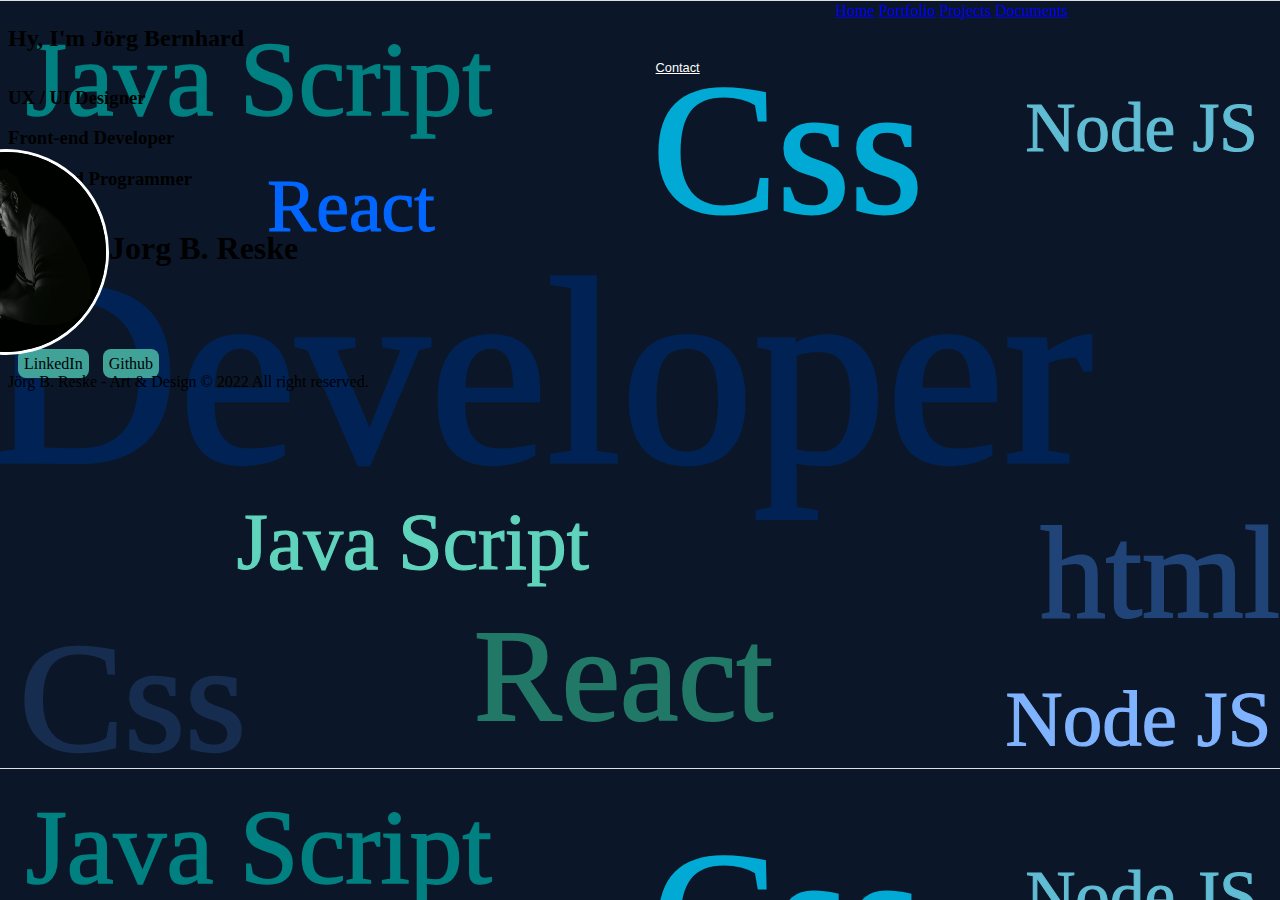
<file: index.html>
<!DOCTYPE html>
<html lang="en">
<head>
    <meta charset="UTF-8">
    <meta http-equiv="X-UA-Compatible" content="IE=edge">
    <meta name="viewport" content="width=device-width, initial-scale=1.0">
    <link rel="stylesheet" href="style.css">
    <link rel="preconnect" href="https://fonts.googleapis.com">
    <link rel="preconnect" href="https://fonts.gstatic.com" crossorigin>
    <link href="https://fonts.googleapis.com/css2?family=Indie+Flower&family=Montserrat:ital,wght@0,200;0,300;1,600&family=Satisfy&family=Smooch&display=swap" rel="stylesheet">
    <title>My Portfolio</title>
    <link rel="icon" type="image/x-icon" href="/image/favicon.ico">
</head>
<body>
    <div class="page">
        <div class="structure">
            <header class="header">
                <h2>Hy, I'm Jörg Bernhard</h2>
                <div class="list">
                    <a class="home" href="./index.html" alt="home">Home</a>
                    <a class="portfolio" href="./Portfolio/" alt="portfolio">Portfolio</a>
                    <a class="projects" href="./Projects/" alt="projects">Projects</a>
                    <a class="data" href="./Data/" alt="data">Documents</a>
                    <a class="contact" href="./Contact/" alt="contact">Contact</a>
                </div>
            </header>
    
            <h3>UX / UI Designer</h3>
            <h3>Front-end Developer</h3>
            <h3>Back-end Programmer</h3>
            <div class="container">
                <img class="perfil" src="./assets/Jorg-work-2.gif">
                <h1>Jorg B. Reske</h1>
            </div>
            <div class="adds">
                <a class="linked" target="_blank" href="https://www.linkedin.com/in/jorg-reske-b327699b/" alt="linked">LinkedIn</a>
                <a class="github" target="_blank" href="https://github.com/JorgBernhard" alt="portfolio">Github</a>
            </div>
            <footer>Jörg B. Reske - Art & Design © 2022 All right reserved.</footer>
        </div>
    </div>
</body>
</html>
</file>
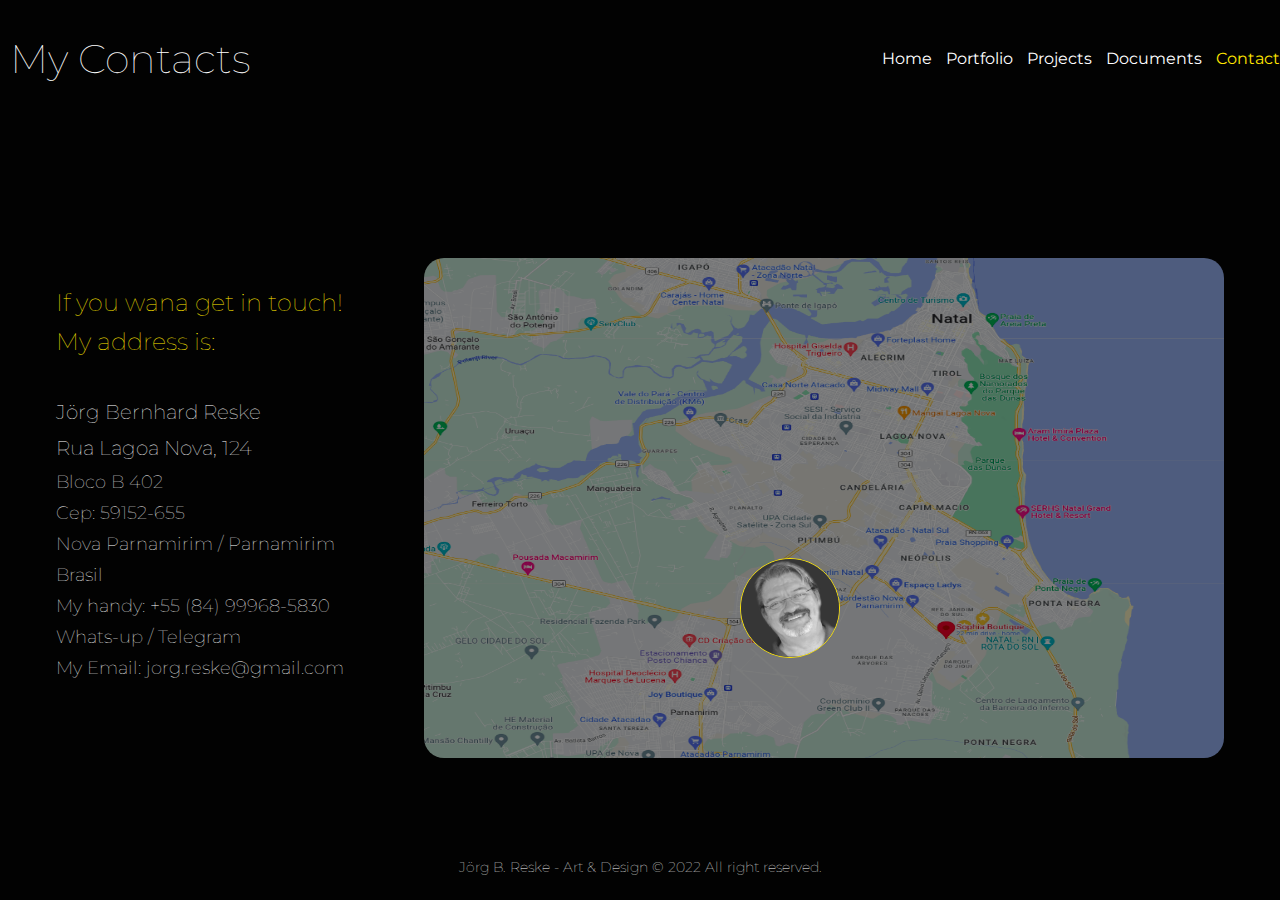
<file: Contact/index.html>
<!DOCTYPE html>
<html lang="en">
<head>
    <meta charset="UTF-8">
    <meta http-equiv="X-UA-Compatible" content="IE=edge">
    <meta name="viewport" content="width=device-width, initial-scale=1.0">
    <link rel="stylesheet" href="style.css">
    <link rel="preconnect" href="https://fonts.googleapis.com">
    <link rel="preconnect" href="https://fonts.gstatic.com" crossorigin>
    <link href="https://fonts.googleapis.com/css2?family=Indie+Flower&family=Montserrat:ital,wght@0,200;0,300;1,600&family=Satisfy&family=Smooch&display=swap" rel="stylesheet">
    <title>My Portfolio</title>
    <link rel="icon" type="image/x-icon" href="/image/favicon.ico">
</head>
<body>
    <div class="page">
        <div class="structure">
            <header class="header">
                <h2>My Contacts</h2>
                <div class="list">
                    <a class="home" href="../index.html" alt="home">Home</a>
                    <a class="portfolio" href="../Portfolio/" alt="portfolio">Portfolio</a>
                    <a class="projects" href="../Projects/" alt="projects">Projects</a>
                    <a class="data" href="../Data/" alt="data">Documents</a>
                    <a class="contact" href="../Contact/" alt="contact">Contact</a>
                </div>
            </header>
           
          
            <div class="container">
                <div class="add">
                    <h3 class="number1">If you wana get in touch!</h3>
                    <h3 class="number2">My address is:</h3>
                    <h4 class="number3">Jörg Bernhard Reske</h4>
                    <h4 class="number4">Rua Lagoa Nova, 124</h4>
                    <h4 class="number5">Bloco B 402</h4>
                    <h4 class="number6">Cep: 59152-655</h4>
                    <h4 class="number7">Nova Parnamirim / Parnamirim</h4>
                    <h4 class="number8">Brasil</h4>
                    <h4 class="number9">My handy: +55 (84) 99968-5830</h4>
                    <h4 class="number10">Whats-up / Telegram</h4>
                    <a class="email" href="mailto:jorg.reske@gmail.com" alt="email">My Email: jorg.reske@gmail.com</a>
            </div>
            <img class="natal" src="../assets/natal.png">
            <img class="jorg" src="../assets/jbr-gray.png">
            </div>
            <footer>Jörg B. Reske - Art & Design © 2022 All right reserved.</footer>
        </div>
    </div>
</body>
</html>
</file>
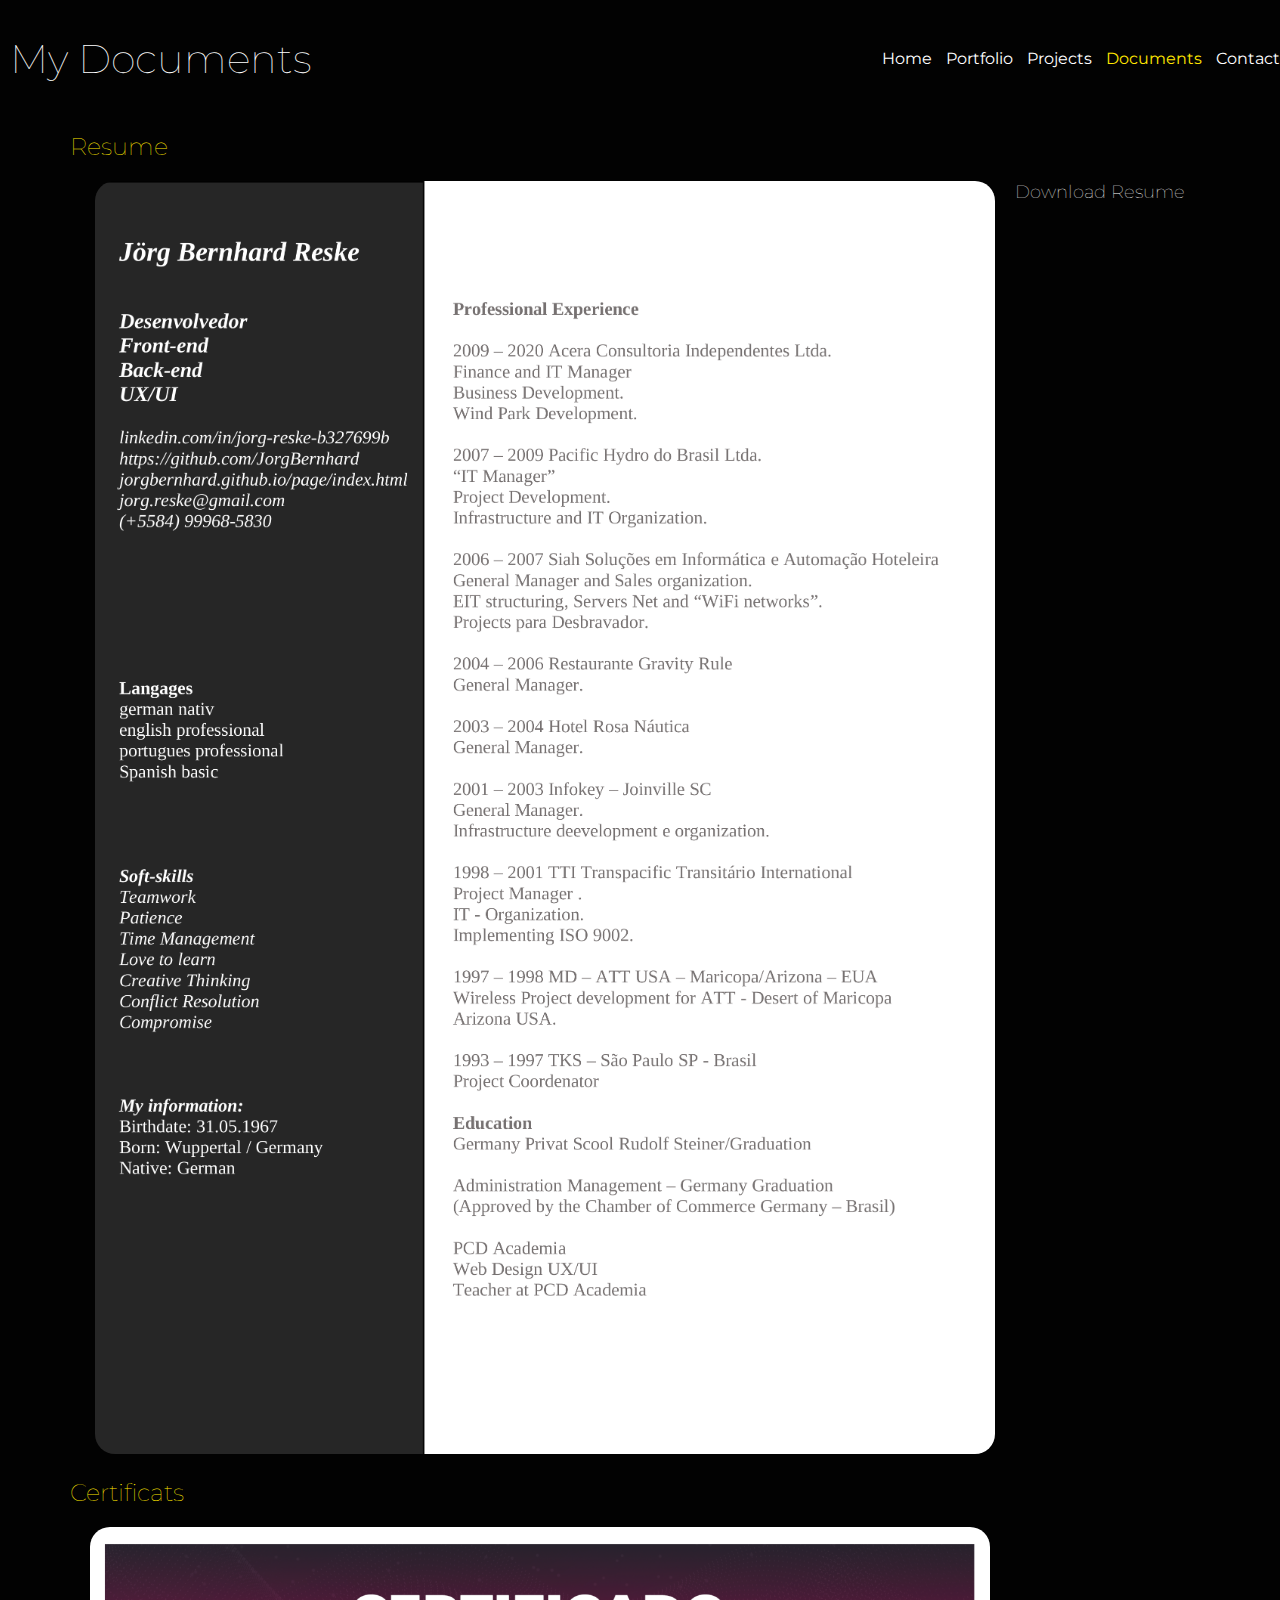
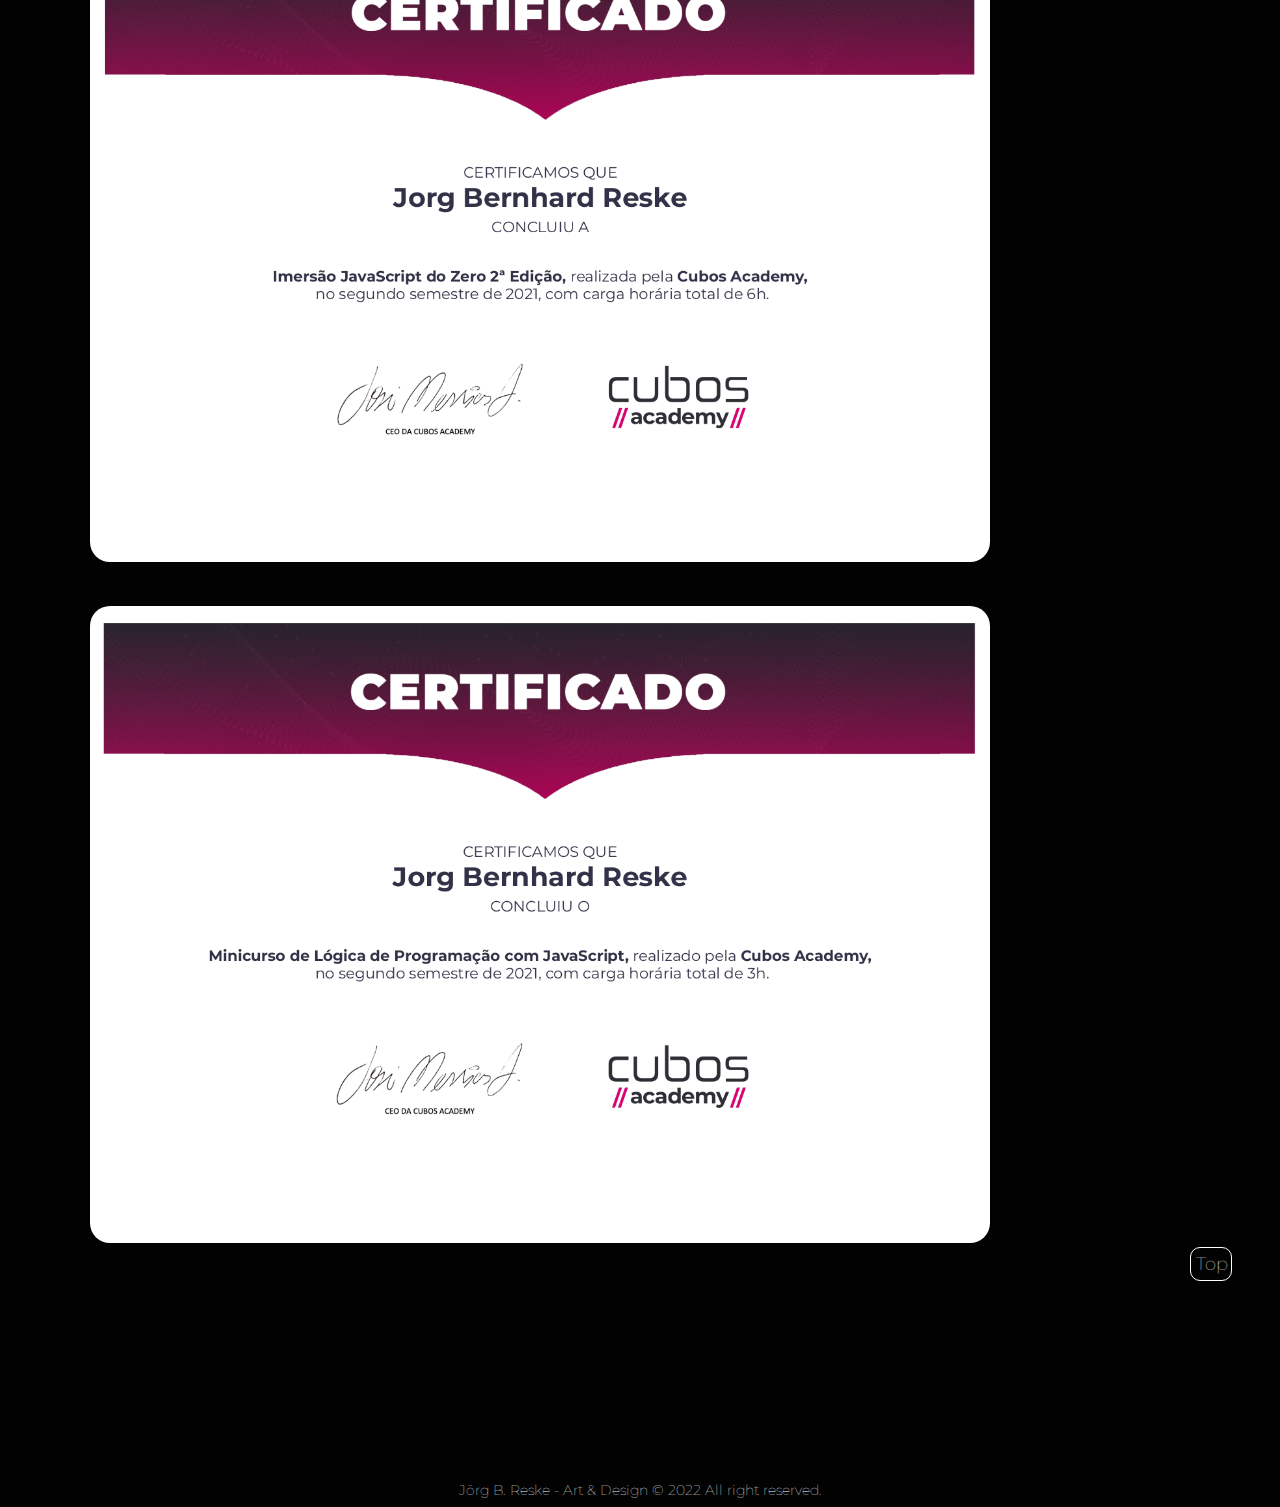
<file: Data/index.html>
<!DOCTYPE html>
<html lang="en">
<head>
    <meta charset="UTF-8">
    <meta http-equiv="X-UA-Compatible" content="IE=edge">
    <meta name="viewport" content="width=device-width, initial-scale=1.0">
    <link rel="stylesheet" href="style.css">
    <link rel="preconnect" href="https://fonts.googleapis.com">
    <link rel="preconnect" href="https://fonts.gstatic.com" crossorigin>
    <link href="https://fonts.googleapis.com/css2?family=Indie+Flower&family=Montserrat:ital,wght@0,200;0,300;1,600&family=Satisfy&family=Smooch&display=swap" rel="stylesheet">
    <title>My Portfolio</title>
    <link rel="icon" type="image/x-icon" href="/image/favicon.ico">
</head>
<body>
    <div class="page">
        <div class="structure">
            <header class="header">
                <h2>My Documents</h2>
                <div class="list">
                    <a class="home" href="../index.html" alt="home">Home</a>
                    <a class="portfolio" href="../Portfolio/" alt="portfolio">Portfolio</a>
                    <a class="projects" href="../Projects/" alt="projects">Projects</a>
                    <a class="data" href="../Data/" alt="data">Documents</a>
                    <a class="contact" href="../Contact/" alt="contact">Contact</a>
                </div>
            </header>
            <h3>Resume</h3>
            <div class="container">
                <div class="docs">
                    <img class="resume" src="../assets/Curriculum2022eng_01.png" alt="resume" >
                    <a class="file" href="../assets/Curriculum2022eng.pdf" download="resume">Download Resume</a> 
                </div>
                <div class="docss"></div>
                    <div class="certificats">
                        <h3>Certificats</h3>
                        <img class="certificat01" src="../assets/certificado1.png" alt="certificat01" >
                        <img class="certificat02" src="../assets/certificado2.png" alt="certificat02" >
                    </div>
                    <a class="doc" href="../Data/" alt="data">Top</a>
                </div>
            <footer>Jörg B. Reske - Art & Design © 2022 All right reserved.</footer>
        </div>
    </div>
</body>
</html>
</file>
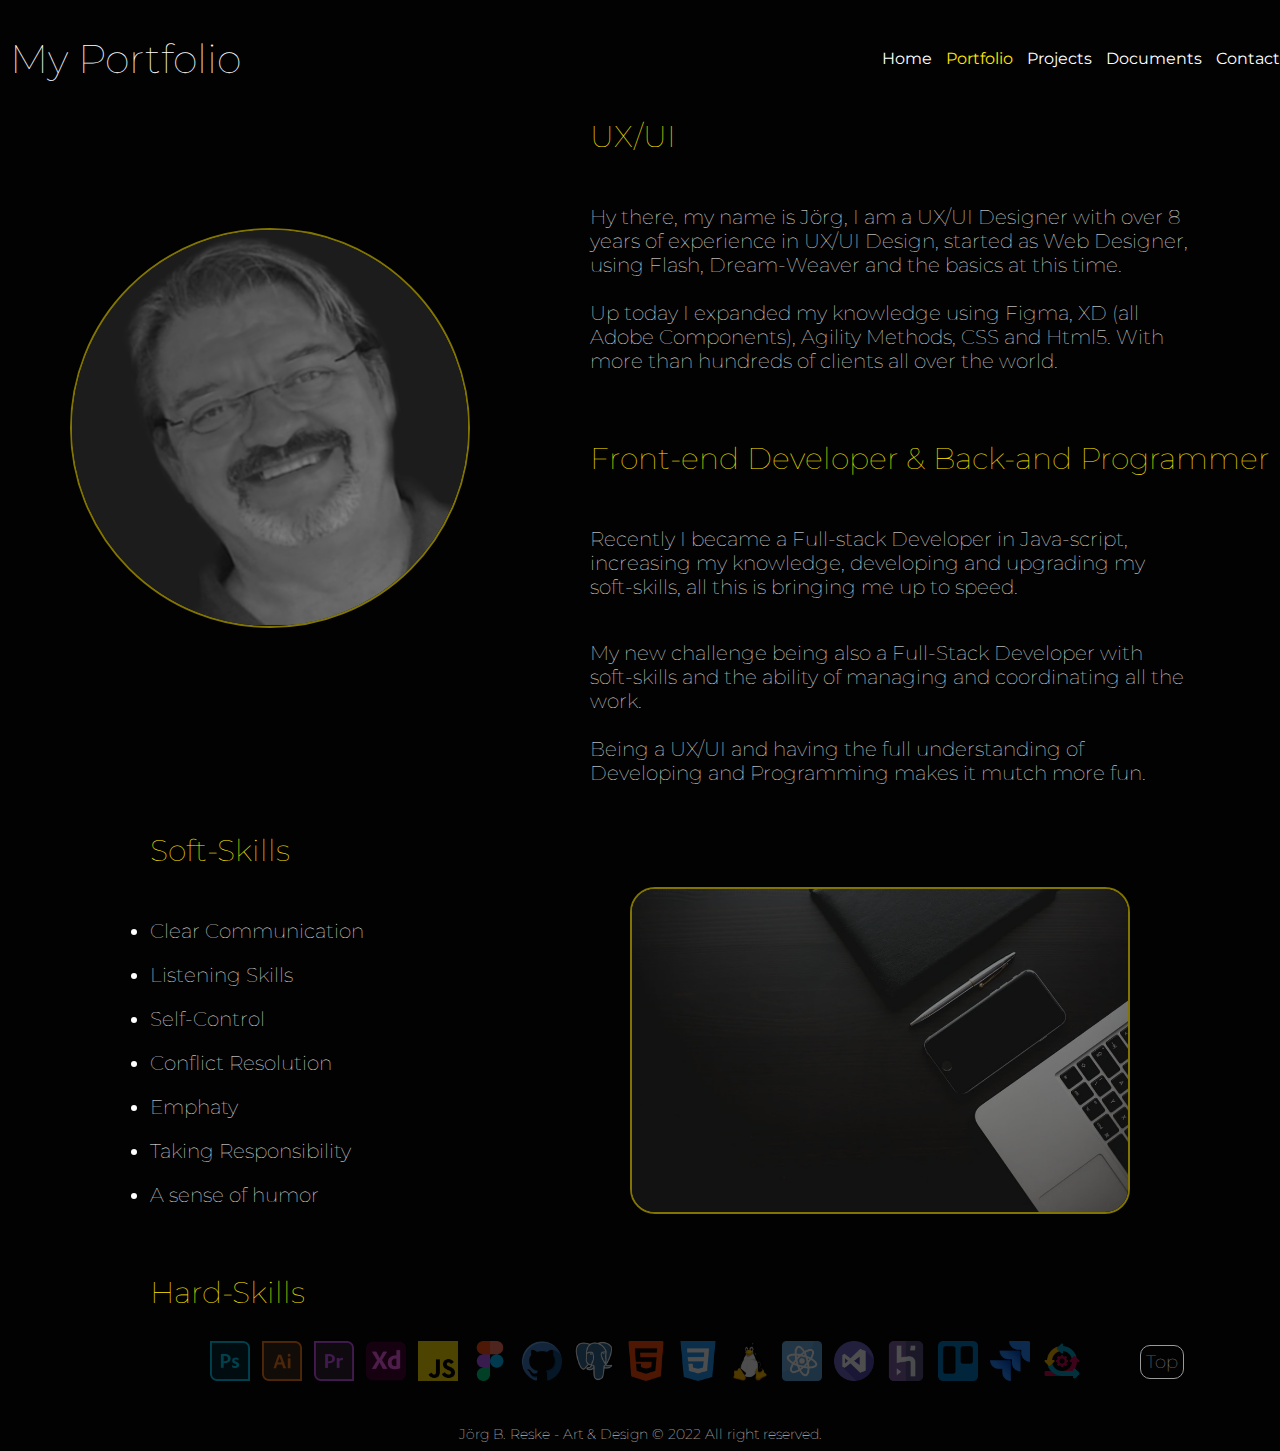
<file: Portfolio/index.html>
<!DOCTYPE html>
<html lang="en">
<head>
    <meta charset="UTF-8">
    <meta http-equiv="X-UA-Compatible" content="IE=edge">
    <meta name="viewport" content="width=device-width, initial-scale=1.0">
    <link rel="stylesheet" href="style.css">
    <link rel="preconnect" href="https://fonts.googleapis.com">
    <link rel="preconnect" href="https://fonts.gstatic.com" crossorigin>
    <link href="https://fonts.googleapis.com/css2?family=Indie+Flower&family=Montserrat:ital,wght@0,200;0,300;1,600&family=Satisfy&family=Smooch&display=swap" rel="stylesheet">
    <title>My Portfolio</title>
    <link rel="icon" type="image/x-icon" href="/image/favicon.ico">
</head>
<body>
    <div class="page">
        <div class="structure">
            <header class="header">
                <h2>My Portfolio</h2>
                <div class="list">
                    <a class="home" href="../index.html" alt="home">Home</a>
                    <a class="portfolio" href="../Portfolio/" alt="portfolio">Portfolio</a>
                    <a class="projects" href="../Projects/" alt="projects">Projects</a>
                    <a class="data" href="../Data/" alt="data">Documents</a>
                    <a class="contact" href="../Contact/" alt="contact">Contact</a>
                </div>
            </header>
            <div class="container">
                <img class="perfil" src="../assets/jbr-gray.png">
                <div class="text-1">
                    <h3 class="UX" >UX/UI</h3>
                    <h4>Hy there, my name is Jörg, I am a UX/UI Designer with over 8 years of experience in UX/UI Design, 
                        started as Web Designer, using Flash, Dream-Weaver and the basics at this time.<br><br>
                        Up today I expanded my knowledge using Figma, XD (all Adobe Components), Agility Methods, CSS and Html5. 
                        
                        With more than hundreds of clients all over the world.</h4>
                    <h3 class="Front" >Front-end Developer & Back-and Programmer</h3>
                    <h4 class="first">Recently I became a Full-stack Developer in Java-script, increasing my 
                        knowledge, developing and upgrading my soft-skills, all this is bringing me up to speed.</h4>    <br><br>
                    <h4 class="second" >   
                        My new challenge being also a Full-Stack Developer with soft-skills 
                        and the ability of managing and coordinating all the work.
                        <br><br>Being a UX/UI and having the full understanding of Developing and Programming 
                        makes it mutch more fun.</h4>
                </div>
            </div>
            <div Class="container-2">
                <div class="text-2">
                    <h3 class="soft" >Soft-Skills</h3>
                        <li>Clear Communication</li>
                        <li>Listening Skills</li>
                        <li>Self-Control</li>    
                        <li>Conflict Resolution</li>    
                        <li>Emphaty</li>    
                        <li>Taking Responsibility</li>    
                        <li>A sense of humor</li>    
                    
                    <img class="office" src="../assets/office.png">
                </div>
            </div>
            <h3 class="hard" >Hard-Skills</h3>
            <div class="icon">
                <img src="../assets/photoshop.png">
                <img src="../assets/illustrator.png">
                <img src="../assets/premiere.png">
                <img src="../assets/xd.png">
                <img src="../assets/js.png">
                <img src="../assets/figma.png">
                <img src="../assets/github.png">
                <img src="../assets/postgre.png">
                <img src="../assets/html-5.png">
                <img src="../assets/css.png">
                <img src="../assets/linux.png">
                <img src="../assets/physics.png">
                <img src="../assets/visual.png">
                <img src="../assets/heroku.png">
                <img src="../assets/trello.png">
                <img src="../assets/jira.png">
                <img src="../assets/agile.png">
            </div>
            <a class="doc" href="../Portfolio/" alt="portfolio">Top</a>
            <footer>Jörg B. Reske - Art & Design © 2022 All right reserved.</footer>
        </div>
    </div>
</body>
</html>
</file>
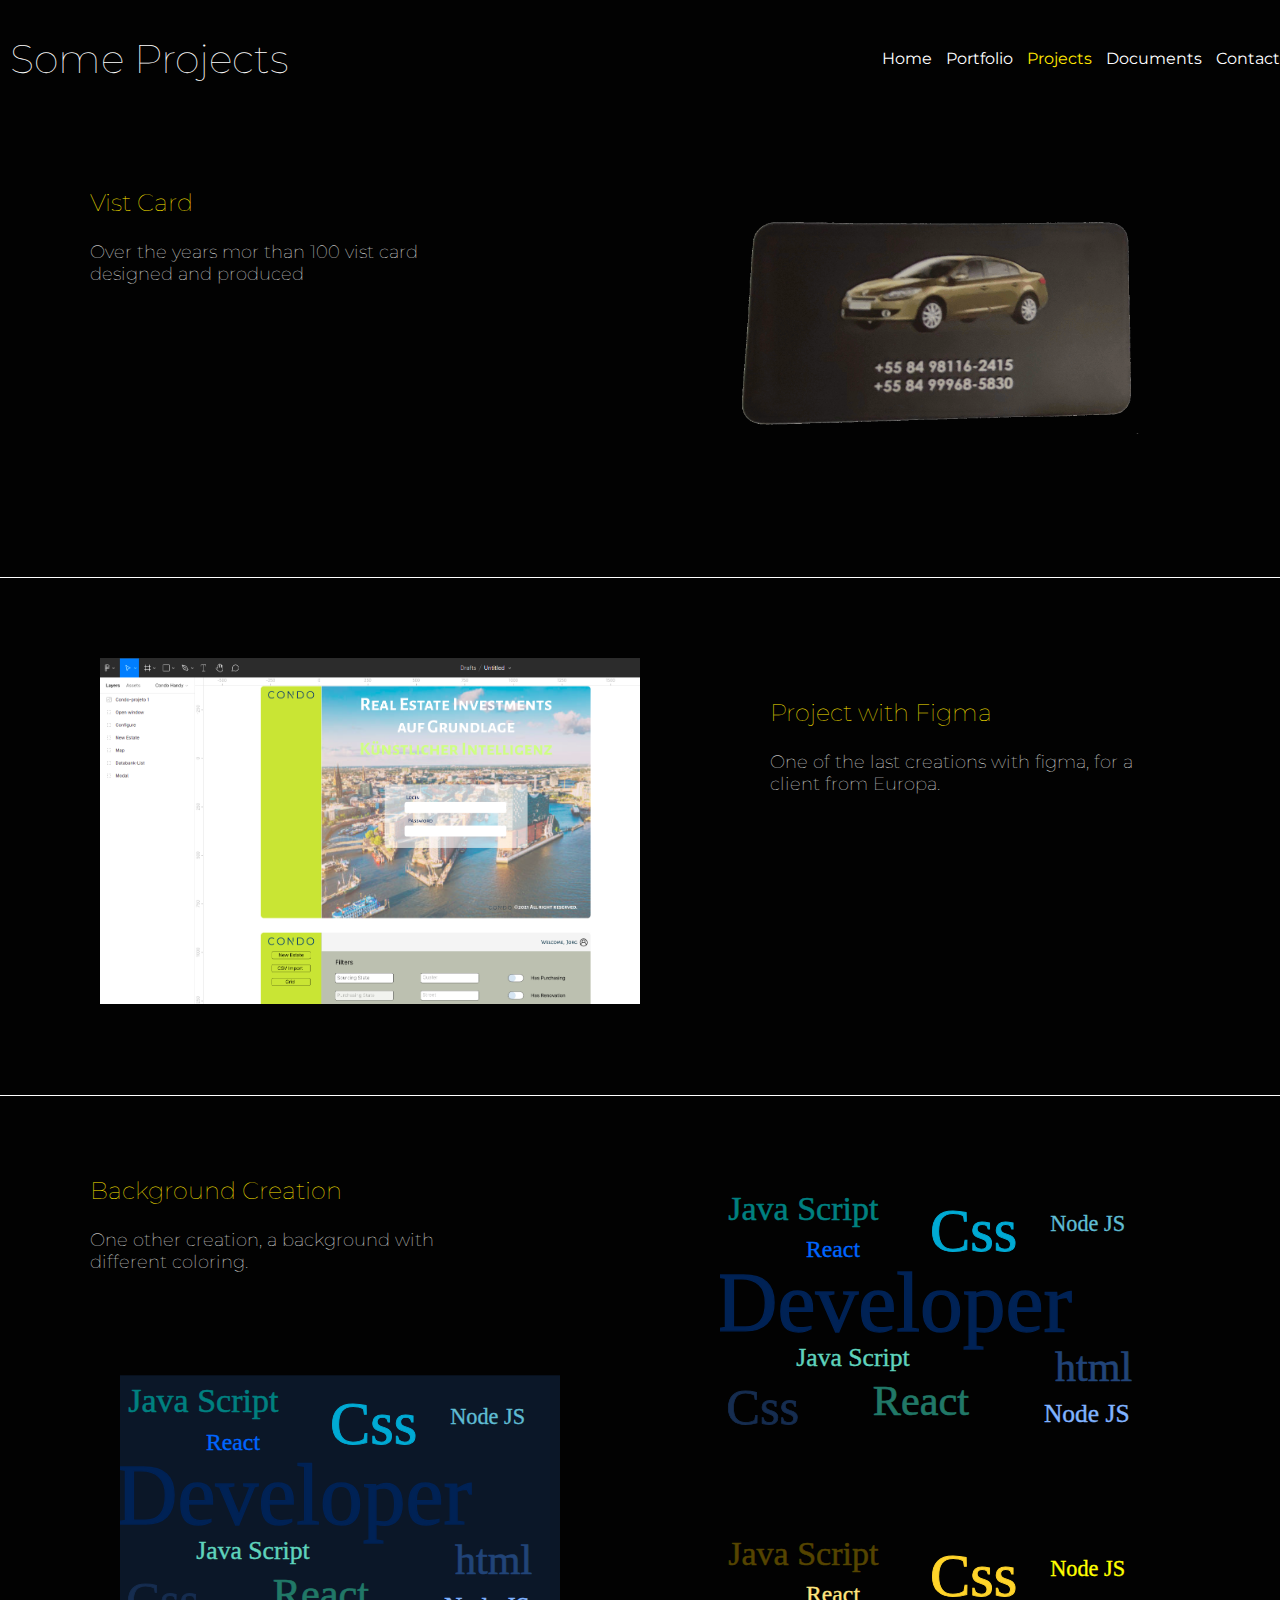
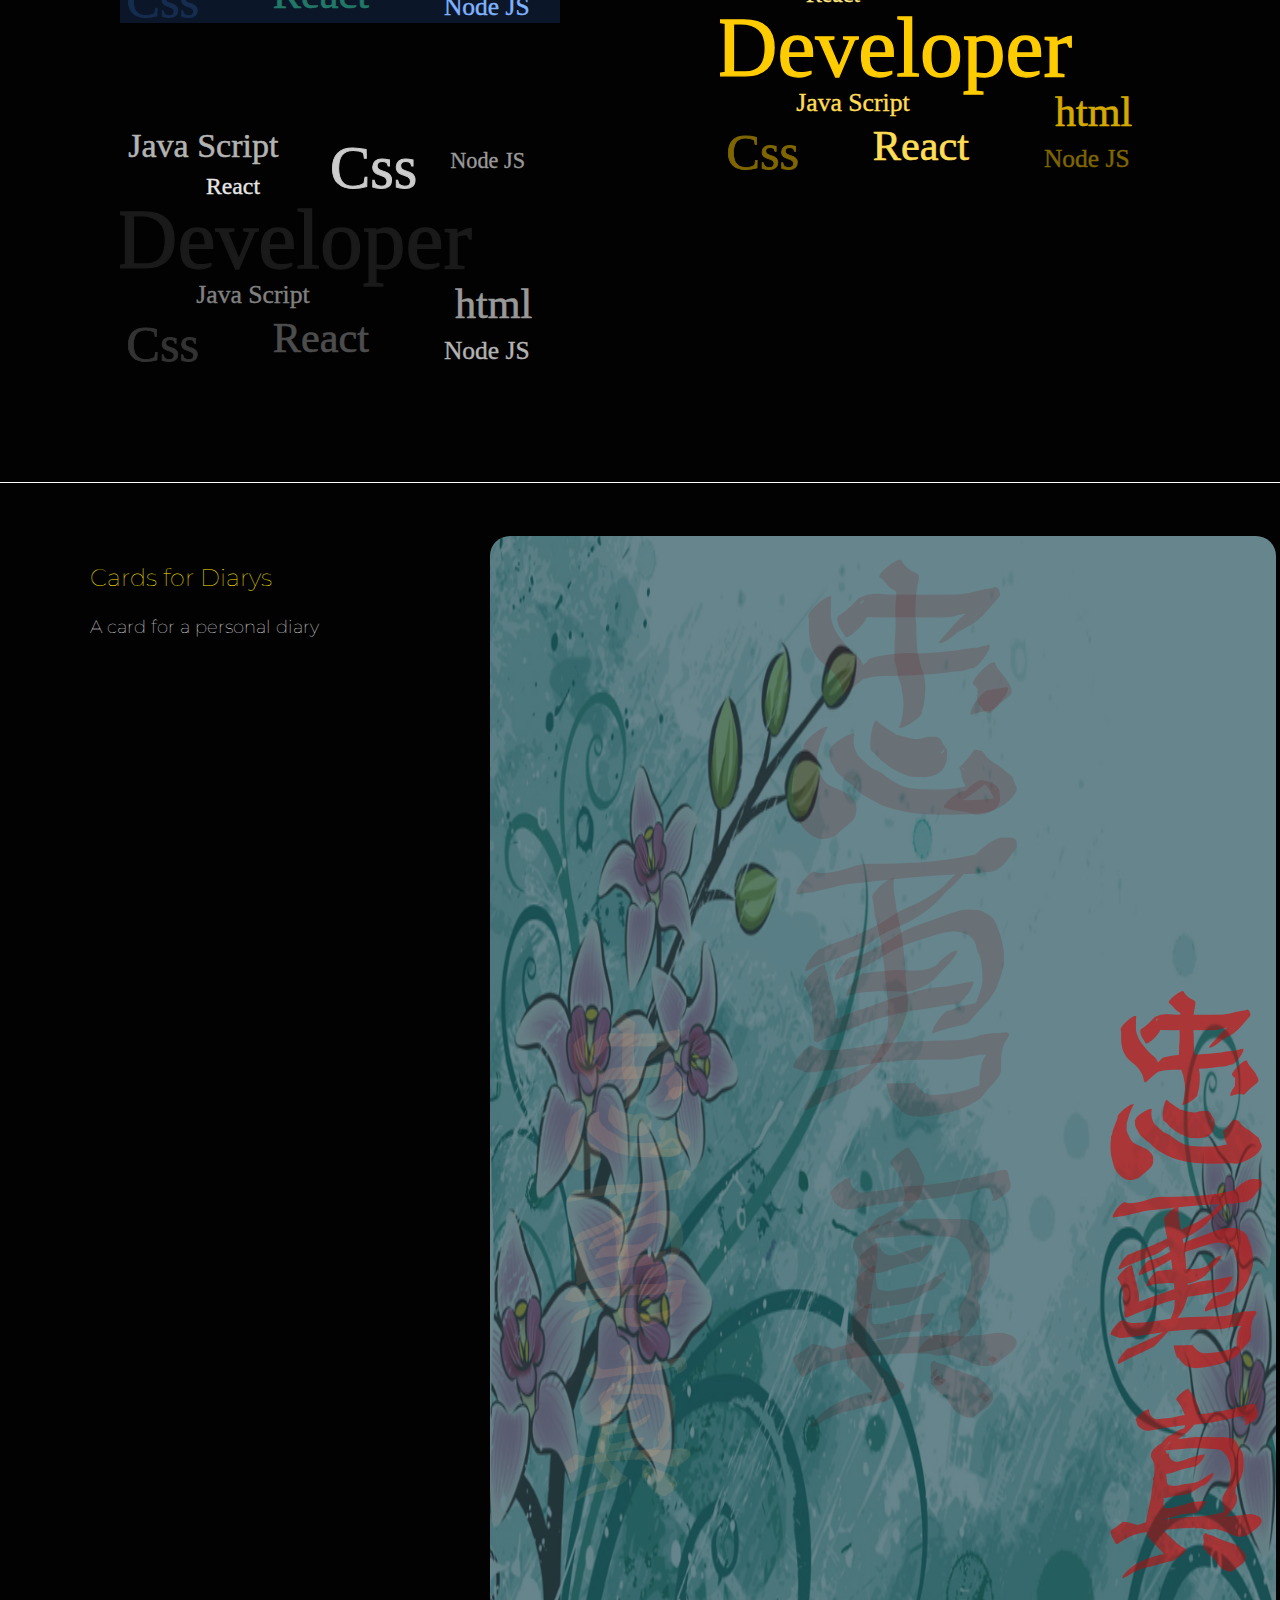
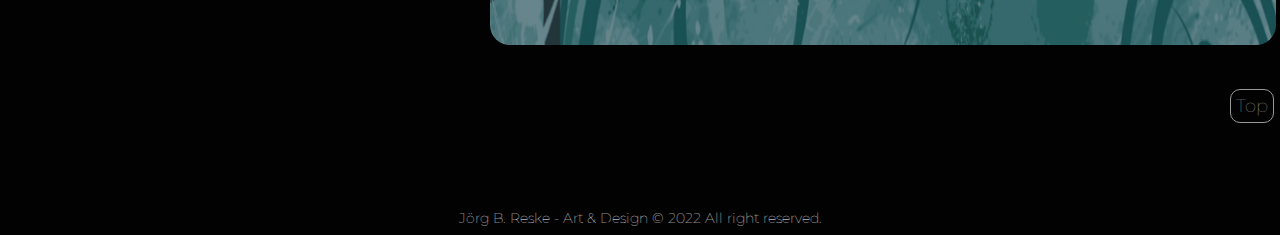
<file: Projects/index.html>
<!DOCTYPE html>
<html lang="en">
<head>
    <meta charset="UTF-8">
    <meta http-equiv="X-UA-Compatible" content="IE=edge">
    <meta name="viewport" content="width=device-width, initial-scale=1.0">
    <link rel="stylesheet" href="style.css">
    <link rel="preconnect" href="https://fonts.googleapis.com">
    <link rel="preconnect" href="https://fonts.gstatic.com" crossorigin>
    <link href="https://fonts.googleapis.com/css2?family=Indie+Flower&family=Montserrat:ital,wght@0,200;0,300;1,600&family=Satisfy&family=Smooch&display=swap" rel="stylesheet">
    <title>My Portfolio</title>
    <link rel="icon" type="image/x-icon" href="/image/favicon.ico">
</head>
<body>
    <div class="page">
        <div class="structure">
            <header class="header">
                <h2>Some Projects</h2>
                <div class="list">
                    <a class="home" href="../index.html" alt="home">Home</a>
                    <a class="portfolio" href="../Portfolio/" alt="portfolio">Portfolio</a>
                    <a class="projects" href="../Projects/" alt="projects">Projects</a>
                    <a class="data" href="../Data/" alt="data">Documents</a>
                    <a class="contact" href="../Contact/" alt="contact">Contact</a>
                </div>
            </header>
            <div class="projects">
                <h3>Vist Card</h3>
                <p>Over the years mor than 100 vist card designed and produced</p>
                <img class="vcard" src="../assets/cartao.gif" alt="vcard">
            </div>  
             <div class="projects-2">
                <img class="figma-card" src="../assets/figma-layout.png" alt="figma-card">
                <h3 class="figma-header">Project with Figma</h3>
                <p class="figma-text">One of the last creations with figma, for a client from Europa.
                </p>
            </div>
            <div class="projects-3">
                <h3 class="background-header">Background Creation</h3>
                <p class="background-text">One other creation, a background with different coloring.
                    <img class="background" src="../assets/background.svg" alt="background">
                    <img class="background2" src="../assets/background2.svg" alt="background2">
                    <img class="background3" src="../assets/background3.svg" alt="background3">
                    <img class="background4" src="../assets/background4.svg" alt="background4">
                </p>
            </div>
            <div class="projects-4">
                <h3>Cards for Diarys</h3>
                <p>A card for a personal diary</p>
                <img class="diary" src="../assets/diary.png" alt="diary">
            </div> 
            <a class="doc" href="../Projects/" alt="porjects">Top</a>
            </div>
            <footer>Jörg B. Reske - Art & Design © 2022 All right reserved.</footer>
        </div>
    </div>
</body>
</html>
</file>
<file: style.css>
body {
    background-image: url("./assets/background2.svg");
}

.alles {
    display: flex;
    flex-direction: column;
    justify-content: center;
    align-items: center;
    margin-left: 120px;
    
}

.all-site {
    display: flex;
    flex-direction: column;
    justify-content: center;
    align-items: center;
    width: 1060px;
}
.header {
    display: flex;
    flex-direction: row;
    width: 1060px;
    height: 60px;
    justify-content: space-between;
    align-items: center;
}
.header-text {
    display: flex;
    font-family: 'Acme', sans-serif;
    font-size: 2.5rem;
    color: white;
    margin-left: 140px;
}    
.bandeiras {
    display: flex;
    flex-direction: row;
    height: 40px;
    align-items: center;
}


.brasil {
    all:unset;
    font-family: 'Acme', sans-serif;
    font-size: 1rem;
    color: white;
    margin-right: 5px;
    padding: 10px;
    background-color: rgba(68, 170, 158, 0.95);
    border-radius: 5px;
}
.alemanha {
    all:unset;
    display: flex;
    flex-direction: row;
    font-family: 'Acme', sans-serif;
    font-size: 1rem;
    color: white;
    margin-right: 5px;
    padding: 10px;
    background-color: rgba(68, 170, 158, 0.95);
    border-radius: 5px;
    cursor: pointer;
    
}

.usa {
    all:unset;
    display: flex;
    flex-direction: row;
    font-family: 'Acme', sans-serif;
    font-size: 1rem;
    color: white;
    margin-right: 5px;
    padding: 10px;
    background-color: rgba(255, 98, 0, 0.95);
    border-radius: 5px;
    cursor: pointer;
}
.brasil:hover {
    background-color: rgba(255, 98, 0, 0.95);
}
.usa:hover {
    background-color: rgba(68, 170, 158, 0.95)
}
.alemanha:hover {
    background-color: rgba(255, 98, 0, 0.95);
}
.background {
    display: flex;
    flex-direction: row;
    
    background-color: rgba(192, 214, 220, 0.90);
        
    width: 1060px;
    height: calc(100vh - 115px);

    border-radius:25px ;
    border: 3px solid white;

}
.container {
    display: flex;
    flex-direction: row;
}
.left-side {
    display: flex;
    flex-direction: column;
}
.perfil {
    width: 200px;
    height: 200px;

    border-radius: 50%;
    border: 3px solid white;

    margin-left: -105px;
    margin-top: -60px;
    transform: rotate(-15deg);

}

.contact {
    display: flex;
    flex-direction: column;
    
    font-family: 'Rubik', sans-serif;
    font-size: 0.8rem;
    color: white;

    margin-top: 40px;
    margin-left: -180px;
}
.linked, .github, .email, .resume, .cv, .certificado, .certificado2, .handy {
    all: unset;

    text-align: center;
    padding: 6px;

    background-color:rgba(68, 170, 158, 0.95);
    border-radius: 8px;

    width: 120px;
    margin-left: 10px;
    margin-bottom: 2px;

    cursor: pointer;
}
.linked:hover, .github:hover, .email:hover, .resume:hover, .cv:hover, .certificado:hover, .certificado2:hover  {
    background-color: rgba(255, 98, 0, 0.95);
    margin-left: 30px;
}
.cubos img {
    width: 131px;
    height: 60px;
    border-radius: 8px;
    cursor: pointer;
    margin-left: 10px;
}
.cubos:hover {
    margin-left: 30px;
}

.right-side {
    display: flex;
    flex-direction: column;
}
.nome {
   
    font-family: 'Acme', sans-serif;
    font-size: 3rem;
    color:rgba(255, 98, 0, 0.95);
    
    margin-top: 20px;
    margin-left: 60px;
}
.eu {
    font-family: 'Acme', sans-serif;
    font-size: 1rem;
    font-weight: 100;
    color: rgb(26, 61, 61);
    margin-top: 0px;
    margin-left:20px;
    width: 700px;
    padding-bottom: 10px;
    border-bottom: 1px solid rgb(26, 61, 61);
    
}
.me {
    font-family: 'Acme', sans-serif;
    font-size: 1rem;
    font-weight: 100;
    color: rgb(26, 61, 61);
    margin-top: -10px;
    margin-left: 20px;
    width: 700px;
    
    padding-bottom: 10px;
    border-bottom: 1px solid rgb(26, 61, 61);
   
}
.hard{ 
    font-family: 'Acme', sans-serif;
    font-size: 1rem;
    color: rgb(26, 61, 61); 
    margin-left: 20px;
    margin-top: -10px;
}
.icon {
    margin-left: 20px;
    
}
.icon img {
    height: 40px;
    margin-right: 4px;
    
}
.total-right {
    display: flex;
    flex-direction: column;
    margin-left: 30px;
    margin-top: 120px;
    padding-left: 20px; 
    border-left: 1px solid rgb(26, 61, 61);
    height: 400px;
}
.idiomas {
    display: flex;
    flex-direction: column;
    font-family: 'Acme', sans-serif;
    font-size: 1rem;
    color: rgba(255, 98, 0, 0.95);
    padding-bottom: 3px;
    
}
span {
    display: flex;
    flex-direction: column;
    font-family: 'Acme', sans-serif;
    font-size: 1rem;
    color: rgb(26, 61, 61);
    padding-bottom: 3px;
    
    
}
.border {
    width: 160px;
    height: 500px;
    margin-top: 20px;
    margin-bottom: -50px;
    margin-right: 160px;
    border-top: 1px solid rgb(26, 61, 61);
    padding: 10px;
    
}
.soft {
    margin-top: 60px;
    margin-bottom: -10px;
    display: flex;
    flex-direction: column;
    font-family: 'Acme', sans-serif;
    font-size: 1rem;
    color: rgba(255, 98, 0, 0.95);
    
}
li {
    margin-left: -40px;
    display: flex;
    flex-direction: column;
    font-family: 'Acme', sans-serif;
    font-size: 1rem;
    color: rgb(26, 61, 61);
    padding-bottom: 3px;
    

}
</file>
<file: Contact/style.css>
/* font-family: 'Indie Flower', cursive;
font-family: 'Montserrat', sans-serif;
font-family: 'Satisfy', cursive;
font-family: 'Smooch', cursive; */
* {
    padding: 0;
    border: 0;
    box-sizing: border-box;

}
body {
    background-color: hsla(0, 0%, 0%, 0.994);
    
}
.page{
    display: flex;
    flex-direction: column;
    justify-content: center;
    align-items: center;
       
}
.header {
    
    display: flex;
    flex-direction: row;
    width: 1300px;
    height: 100px;
    align-items: center;
    justify-content: space-between;
}
.header h2 {
    font-family: 'Montserrat', sans-serif;
    font-size: 40px;
    font-weight: 100;
    color: white;
    margin-left: 20px;
    
}
.header  {
    flex-direction: row;
    color: white;
    font-family: 'Montserrat', sans-serif;
   
}
.home {
    all: unset;
    color:rgb(255, 255, 255);
    margin-right: 10px;
    cursor: pointer;
}
.home:hover {
    color:rgb(255, 230, 0);
    margin-right: 10px;
}
.portfolio {
    all: unset;
    cursor: pointer;
    margin-right: 10px;
}
.portfolio:hover {
    color: rgb(255, 230, 0);
    margin-right: 10px;
}
.projects {
    all: unset;
    cursor: pointer;
    margin-right: 10px;
}
.projects:hover {
    color: rgb(255, 230, 0);
    margin-right: 10px;
}
.data {
    all: unset;
    cursor: pointer;
    margin-right: 10px;
}
.data:hover {
    color: rgb(255, 230, 0);
    margin-right: 10px;
}
.contact {
    all: unset;
    cursor: pointer;
    color: rgb(255, 230, 0);
    margin-right: 10px;
}
.contact:hover {
    color: rgb(255, 255, 255);
    margin-right: 10px;
}

.container {
    display: flex;
    flex-direction: row;  
    justify-content: center;
}

.natal {
    opacity: 0.5;
    width: 800px;
    height: 500px;
    margin-top: 150px;
    margin-left: 80px;
    border-radius: 20px;
}
.jorg {
    position: absolute;
    width: 100px;
    height: 100px;
    border-radius: 50%;
    border:solid 1px rgb(255, 230, 0);

    margin-left: 300px;
    margin-top: 450px;
}
.add {
    display: flex;
    flex-direction: column;  
}
.number1 {
    
    font-family: 'Montserrat', sans-serif; 
    font-size: 24px;
    font-weight: 100; 
    color: rgb(255, 230, 0);
    margin-top: 180px;
    margin-bottom: 10px;
   
}
.number2 {
    font-family: 'Montserrat', sans-serif; 
    font-size: 24px;
    font-weight: 100; 
    color: rgb(255, 230, 0);
    margin-top: 0px;
}
.number3 {
    font-family: 'Montserrat', sans-serif; 
    font-size: 20px;
    font-weight: 100; 
    color: white;
    margin-top: 20px;
    
}
.number4 {
    font-family: 'Montserrat', sans-serif; 
    font-size: 20px;
    font-weight: 100; 
    color: white;
    margin-top: -15px;
}
.number5 {
    font-family: 'Montserrat', sans-serif; 
    font-size: 18px;
    font-weight: 100; 
    color: white;
    margin-top: -15px;
}
.number6 {
    
    font-family: 'Montserrat', sans-serif; 
    font-size: 18px;
    font-weight: 100; 
    color: white;
    margin-top: -15px;
}
.number7 {
    
    font-family: 'Montserrat', sans-serif; 
    font-size: 18px;
    font-weight: 100; 
    color: white;
    margin-top: -15px;
}
.number8 {
   
    font-family: 'Montserrat', sans-serif; 
    font-size: 18px;
    font-weight: 100; 
    color: white;
    margin-top: -15px;
}
.number9 {
    
    font-family: 'Montserrat', sans-serif; 
    font-size: 18px;
    font-weight: 100; 
    color: white;
    margin-top: -15px;
}
.number10 {
    
    font-family: 'Montserrat', sans-serif; 
    font-size: 18px;
    font-weight: 100; 
    color: white;
    margin-top: -15px;
}
.email {
    all: unset;
    font-family: 'Montserrat', sans-serif; 
    font-size: 18px;
    font-weight: 100; 
    color: white;
    margin-top: -15px;
    cursor: pointer;
}
.email:hover {
    color: rgb(255, 230, 0);
    
}

footer {
    font-family: 'Montserrat', sans-serif; 
    font-size: 14px;
    font-weight: 100;
    text-align: center;
    color: white;
    margin-top: 100px;
}
</file>
<file: Data/style.css>
/* font-family: 'Indie Flower', cursive;
font-family: 'Montserrat', sans-serif;
font-family: 'Satisfy', cursive;
font-family: 'Smooch', cursive; */
* {
    padding: 0;
    border: 0;
    box-sizing: border-box;

}
body {
    background-color: hsla(0, 0%, 0%, 0.994);
    
}
.page{
    display: flex;
    flex-direction: column;
    justify-content: center;
    align-items: center;
       
}
.header {
    
    display: flex;
    flex-direction: row;
    width: 1300px;
    height: 100px;
    align-items: center;
    justify-content: space-between;
}
.header h2 {
    font-family: 'Montserrat', sans-serif;
    font-size: 40px;
    font-weight: 100;
    color: white;
    margin-left: 20px;
    
}
.header  {
    flex-direction: row;
    color: white;
    font-family: 'Montserrat', sans-serif;
   
}
.home {
    all: unset;
    color:rgb(255, 255, 255);
    margin-right: 10px;
    cursor: pointer;
}
.home:hover {
    color:rgb(255, 230, 0);
    margin-right: 10px;
}
.portfolio {
    all: unset;
    cursor: pointer;
    margin-right: 10px;
}
.portfolio:hover {
    color: rgb(255, 230, 0);
    margin-right: 10px;
}
.projects {
    all: unset;
    cursor: pointer;
    margin-right: 10px;
}
.projects:hover {
    color: rgb(255, 230, 0);
    margin-right: 10px;
}
.data {
    all: unset;
    cursor: pointer;
    margin-right: 10px;
    color: rgb(255, 230, 0);
}
.data:hover {
    color: rgb(255, 255, 255);
    margin-right: 10px;
}
.contact {
    all: unset;
    cursor: pointer;
    margin-right: 10px;
}
.contact:hover {
    color: rgb(255, 230, 0);
    margin-right: 10px;
}
h3 {
    font-family: 'Montserrat', sans-serif; 
    font-size: 24px;
    font-weight: 100;
    color: rgb(255, 230, 0);
    margin-left: 80px;
    margin-bottom: 20px;
}
.container {
    display: flex;
    flex-direction: column;  
}
.docs {
    display: flex;
    flex-direction: row;
    justify-content: center;
     
}
.resume {
    width: 900px;
    border-radius: 20px;
}
.file {
    all: unset;
    font-family: 'Montserrat', sans-serif; 
    color: white;
    height: 20px;
    font-size: 18px;
    font-weight: 100;
    margin-left: 20px;
    margin-bottom: 50px;
    cursor: pointer;
}
.file:hover {
    color: rgb(255, 230, 0);
}
.docss {
    display: flex;
    flex-direction: column;
    justify-content: center;
     
}
.certificats {
    width: 600px;
    border-radius: 20px;
    
}
.certificat01 {
    margin-left: 100px;
    width: 900px;
    border-radius: 20px;
    margin-bottom: 40px;
}
.certificat02 {
    margin-left: 100px;
    width: 900px;
    border-radius: 20px;
}
.doc {
    all: unset;
    font-family: 'Montserrat', sans-serif; 
    width: 30px;
    padding: 5px;
    border-radius: 10px;
    border:1px solid white;
    color: white;
    text-align: center;
    font-size: 18px;
    font-weight: 100;
    margin-left: 1200px;
    cursor: pointer;
}
.doc:hover {
    color: rgb(255, 230, 0);
    border:1px solid rgb(255, 230, 0);
}
footer {
    font-family: 'Montserrat', sans-serif; 
    font-size: 14px;
    font-weight: 100;

    text-align: center;
    color: white;
    margin-top: 200px;
}
</file>
<file: Portfolio/style.css>
/* font-family: 'Indie Flower', cursive;
font-family: 'Montserrat', sans-serif;
font-family: 'Satisfy', cursive;
font-family: 'Smooch', cursive; */
* {
    padding: 0;
    border: 0;
    box-sizing: border-box;

}
body {
    background-color: hsla(0, 0%, 0%, 0.994);
    
}
.page{
    display: flex;
    flex-direction: column;
    justify-content: center;
    align-items: center;
       
}
.header {
    
    display: flex;
    flex-direction: row;
    width: 1300px;
    height: 100px;
    align-items: center;
    justify-content: space-between;
}
.header h2 {
    font-family: 'Montserrat', sans-serif;
    font-size: 40px;
    font-weight: 100;
    color: white;
    margin-left: 20px;
    
}
.header  {
    flex-direction: row;
    color: white;
    font-family: 'Montserrat', sans-serif;
   
}
.home {
    all: unset;
    color:white;
    margin-right: 10px;
    cursor: pointer;
}
.home:hover {
    color:rgb(255, 230, 0);
    margin-right: 10px;
}
.portfolio {
    all: unset;
    cursor: pointer;
    margin-right: 10px;
    color:rgb(255, 230, 0);
}
.portfolio:hover {
    color: white;
    margin-right: 10px;
}
.projects {
    all: unset;
    cursor: pointer;
    margin-right: 10px;
}
.projects:hover {
    color: rgb(255, 230, 0);
    margin-right: 10px;
}
.data {
    all: unset;
    cursor: pointer;
    margin-right: 10px;
}
.data:hover {
    color: rgb(255, 230, 0);
    margin-right: 10px;
}
.contact {
    all: unset;
    cursor: pointer;
    margin-right: 10px;
}
.contact:hover {
    color: rgb(255, 230, 0);
    margin-right: 10px;
}

.container {
    display: flex;
    flex-direction: row;  
}

.perfil {
    border-radius: 50%;
    opacity: 0.5;
    width: 400px;
    height: 400px;
    border: 2px solid rgb(255, 230, 0);
    margin-left: 80px;
    margin-top: 120px;
}
.text-1 {
    display: flex;
    flex-direction: column;
}
.UX {
    font-family: 'Montserrat', sans-serif; 
    font-size: 30px;
    font-weight: 100;
    color: rgb(255, 230, 0);
    margin-left: 120px;
    margin-top: 10px;
}
h4 {
    font-family: 'Montserrat', sans-serif; 
    font-size: 20px;
    font-weight: 100;
    color: white;
    width: 600px;
    margin-left: 120px;
    margin-top: 20px;
    
}
.Front {
    font-family: 'Montserrat', sans-serif; 
    font-size: 30px;
    font-weight: 100;
    color: rgb(255, 230, 0);
    margin-left: 120px;
    margin-top: 40px;
}
.second {
    font-family: 'Montserrat', sans-serif; 
    font-size: 20px;
    font-weight: 100;
    color: white;
    width: 600px;
    margin-left: 120px;
    margin-top: -20px;
}
.container-2 {
    display: flex;
    flex-direction: row;
}
.text-2 {
    display: flex;
    flex-direction:column;
}
.soft {
    font-family: 'Montserrat', sans-serif; 
    font-size: 30px;
    font-weight: 100;
    color: rgb(255, 230, 0);
    margin-left: 160px;
    margin-top: 20px;
}
li {
    font-family: 'Montserrat', sans-serif; 
    font-size: 20px;
    font-weight: 100;
    color: white;
    width: 600px;
    margin-left: 160px;
    margin-top: 20px; 
}
.office {
    opacity: 0.5;
    width: 500px;
    border: 2px solid rgb(255, 230, 0);
    border-radius: 25px;
    margin-left: 640px;
    margin-top: -320px;

    margin-bottom: 40px;
    
}
.hard{ 
    font-family: 'Montserrat', sans-serif; 
    font-size: 30px;
    font-weight: 100;
    color: rgb(255, 230, 0);
    margin-left: 160px;
    margin-top: 20px;
}
.icon {
    margin-left: 220px;
    
}
.icon img {
    opacity: 0.3;
    height: 40px;
    margin-right: 8px;
    margin-bottom: 40px; 
}
.doc {
    all: unset;
    opacity: 0.6;
    position: absolute;
    font-family: 'Montserrat', sans-serif; 
    padding: 5px;
    border-radius: 10px;
    border:1px solid white;
    color: white;
    text-align: center;
    font-size: 18px;
    font-weight: 100;
    cursor: pointer;
    margin-left: 1150px;
    margin-top: -80px;
}
.doc:hover {
    color: rgb(255, 230, 0);
    border:1px solid rgb(255, 230, 0);
}
footer {
    font-family: 'Montserrat', sans-serif; 
    font-size: 14px;
    font-weight: 100;

    text-align: center;
    color: white;

   
}
</file>
<file: Projects/style.css>
/* font-family: 'Indie Flower', cursive;
font-family: 'Montserrat', sans-serif;
font-family: 'Satisfy', cursive;
font-family: 'Smooch', cursive; */
* {
    padding: 0;
    border: 0;
    box-sizing: border-box;

}
body {
    background-color: hsla(0, 0%, 0%, 0.994);
    
}
.page{
    display: flex;
    flex-direction: column;
    justify-content: center;
    align-items: center;
       
}
.header {
    display: flex;
    flex-direction: row;
    width: 1300px;
    height: 100px;
    align-items: center;
    justify-content: space-between;
}
.header h2 {
    font-family: 'Montserrat', sans-serif;
    font-size: 40px;
    font-weight: 100;
    color: white;
    margin-left: 20px;
    
}
.header  {
    flex-direction: row;
    color: white;
    font-family: 'Montserrat', sans-serif;
   
}
.home {
    all: unset;
    color:white;
    margin-right: 10px;
    cursor: pointer;
}
.home:hover {
    color:rgb(255, 230, 0);
    margin-right: 10px;
}
.portfolio {
    all: unset;
    cursor: pointer;
    margin-right: 10px;
}
.portfolio:hover {
    color: rgb(255, 230, 0);
    margin-right: 10px;
}
.projects {
    all: unset;
    cursor: pointer;
    margin-right: 10px;
    color: rgb(255, 230, 0);
}
.projects:hover {
    color: white;
    margin-right: 10px;
}
.data {
    all: unset;
    cursor: pointer;
    margin-right: 10px;
}
.data:hover {
    color: rgb(255, 230, 0);
    margin-right: 10px;
}
.contact {
    all: unset;
    cursor: pointer;
    margin-right: 10px;
}
.contact:hover {
    color: rgb(255, 230, 0);
    margin-right: 10px;
}
h3 {
    font-family: 'Montserrat', sans-serif; 
    font-size: 24px;
    font-weight: 100;
    color: rgb(255, 230, 0);
    margin-left: 100px;
    margin-top: 80px;
    
}
p {
    font-family: 'Montserrat', sans-serif; 
    font-size: 18px;
    font-weight: 100;
    width: 400px;
    color: white;
    margin-left: 100px;
}
.vcard {
    width: 500px;
    margin-left: 700px;
    margin-top: -120px;
    padding:30px;
    border-radius: 20px;
}
.projects-2 {
    margin-top: 100px;
    border-top: 1px solid white;
}
.figma-card {
    width: 600px;
    margin-top: 50px;
    padding:30px;
    border-radius: 20px;
    margin-left: 80px;
}
.figma-header {
    font-family: 'Montserrat', sans-serif; 
    font-size: 24px;
    font-weight: 100;
    color: rgb(255, 230, 0);
    margin-left: 780px;
    margin-top: -340px;
}
.figma-text {
    font-family: 'Montserrat', sans-serif; 
    font-size: 18px;
    font-weight: 100;
    width: 400px;
    color: white;
    margin-left: 780px;
    margin-bottom: 300px;
}
.projects-3 {
    margin-top: 100px;
    border-top: 1px solid white;
}
.background {
    width: 500px;
    margin-left: 600px;
    margin-top: -120px;
    padding:30px;
    border-radius: 20px;

}
.background2 {
    width: 500px;
    padding:30px;
    border-radius: 20px;
    margin-top: -120px;
}
.background3 {
    width: 500px;
    margin-left: 600px;
    margin-top: -160px;
    padding:30px;
    border-radius: 20px;
}
.background4 {
    width: 500px;
    padding:30px;
    border-radius: 20px;
    margin-top: -120px;
    margin-bottom: -20px;
}
.projects-4 {
    margin-top: 100px;
    border-top: 1px solid white;
}
.diary {
    margin-left: 500px;
    margin-top: -120px;
    margin-bottom:160px;
    border-radius: 20px;
}
.doc {
    all: unset;
    opacity: 0.6;
    position: absolute;
    font-family: 'Montserrat', sans-serif; 
    padding: 5px;
    border-radius: 10px;
    border:1px solid white;
    color: white;
    text-align: center;
    font-size: 18px;
    font-weight: 100;
    cursor: pointer;
    margin-left: 1240px;
    margin-top: -120px;
    
}
.doc:hover {
    color: rgb(255, 230, 0);
    border:1px solid rgb(255, 230, 0);
}
footer {
    font-family: 'Montserrat', sans-serif; 
    font-size: 14px;
    font-weight: 100;

    text-align: center;
    color: white;
}
</file>
